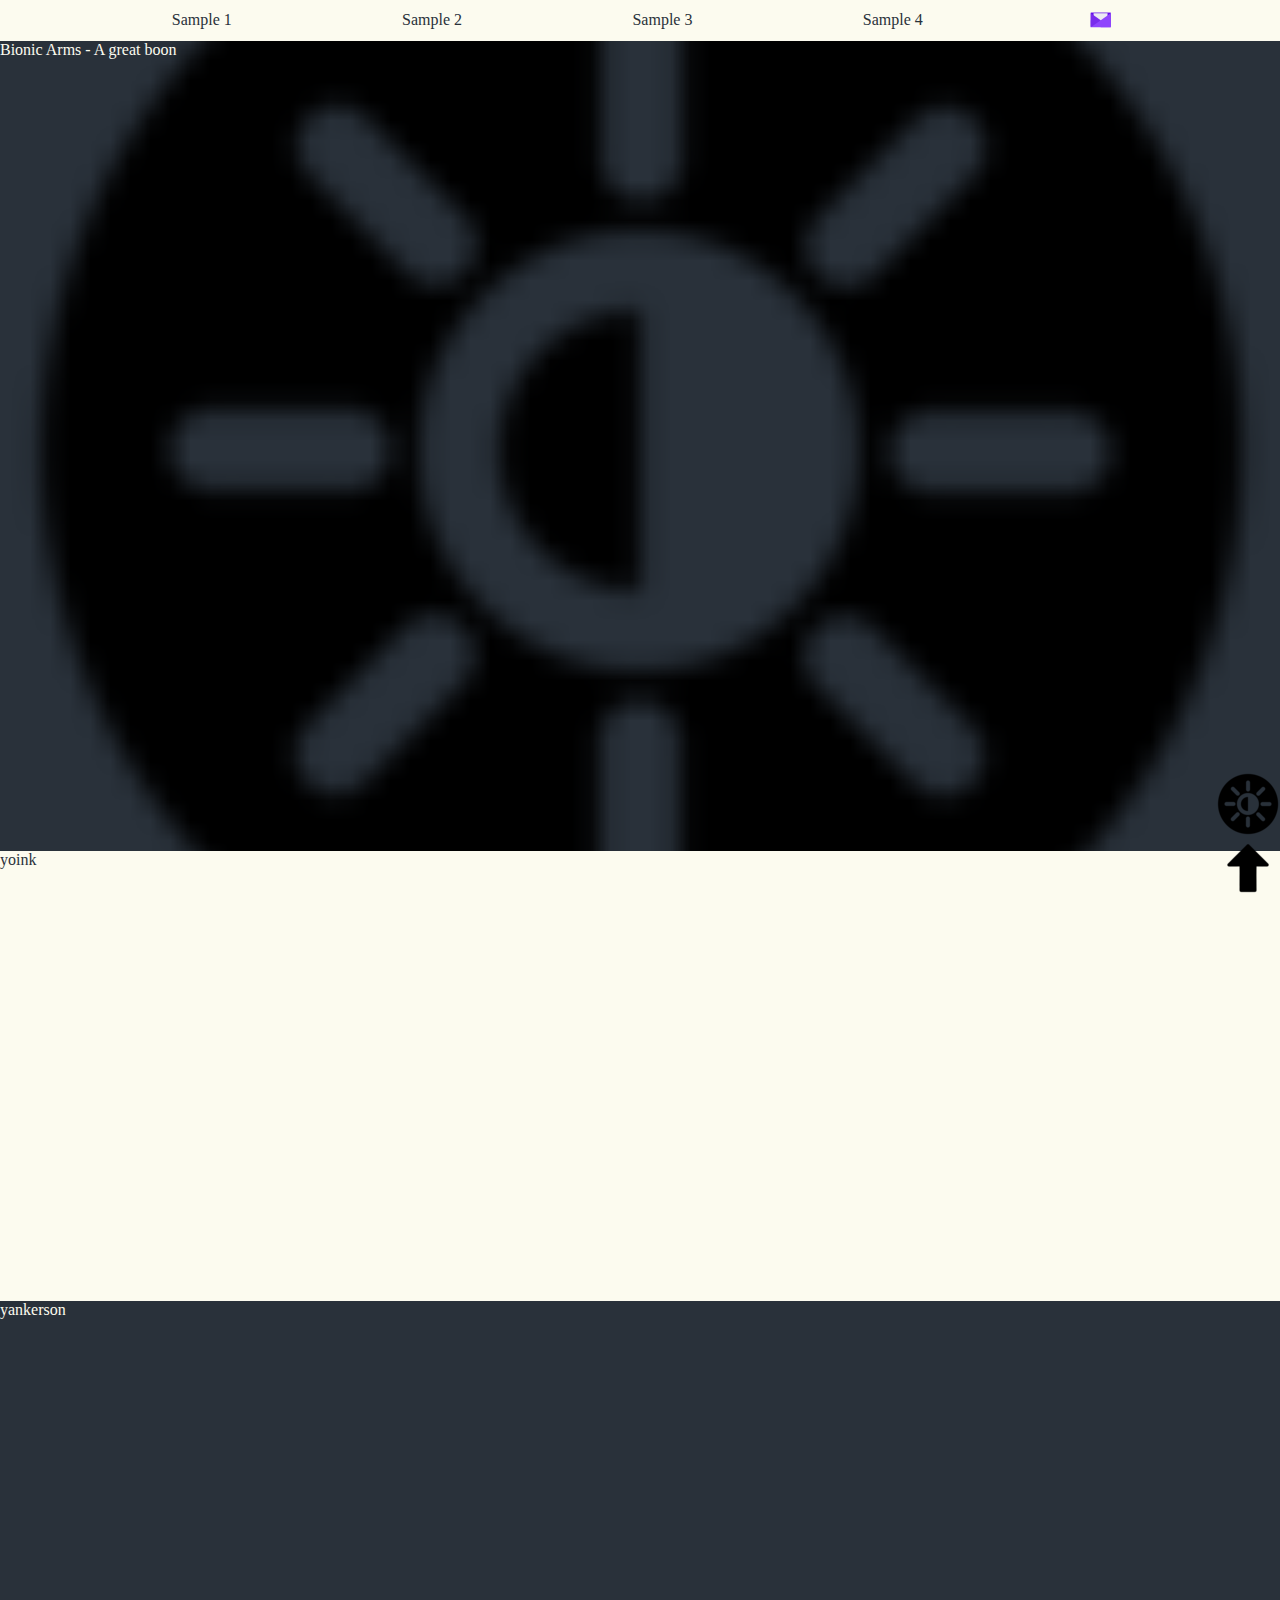
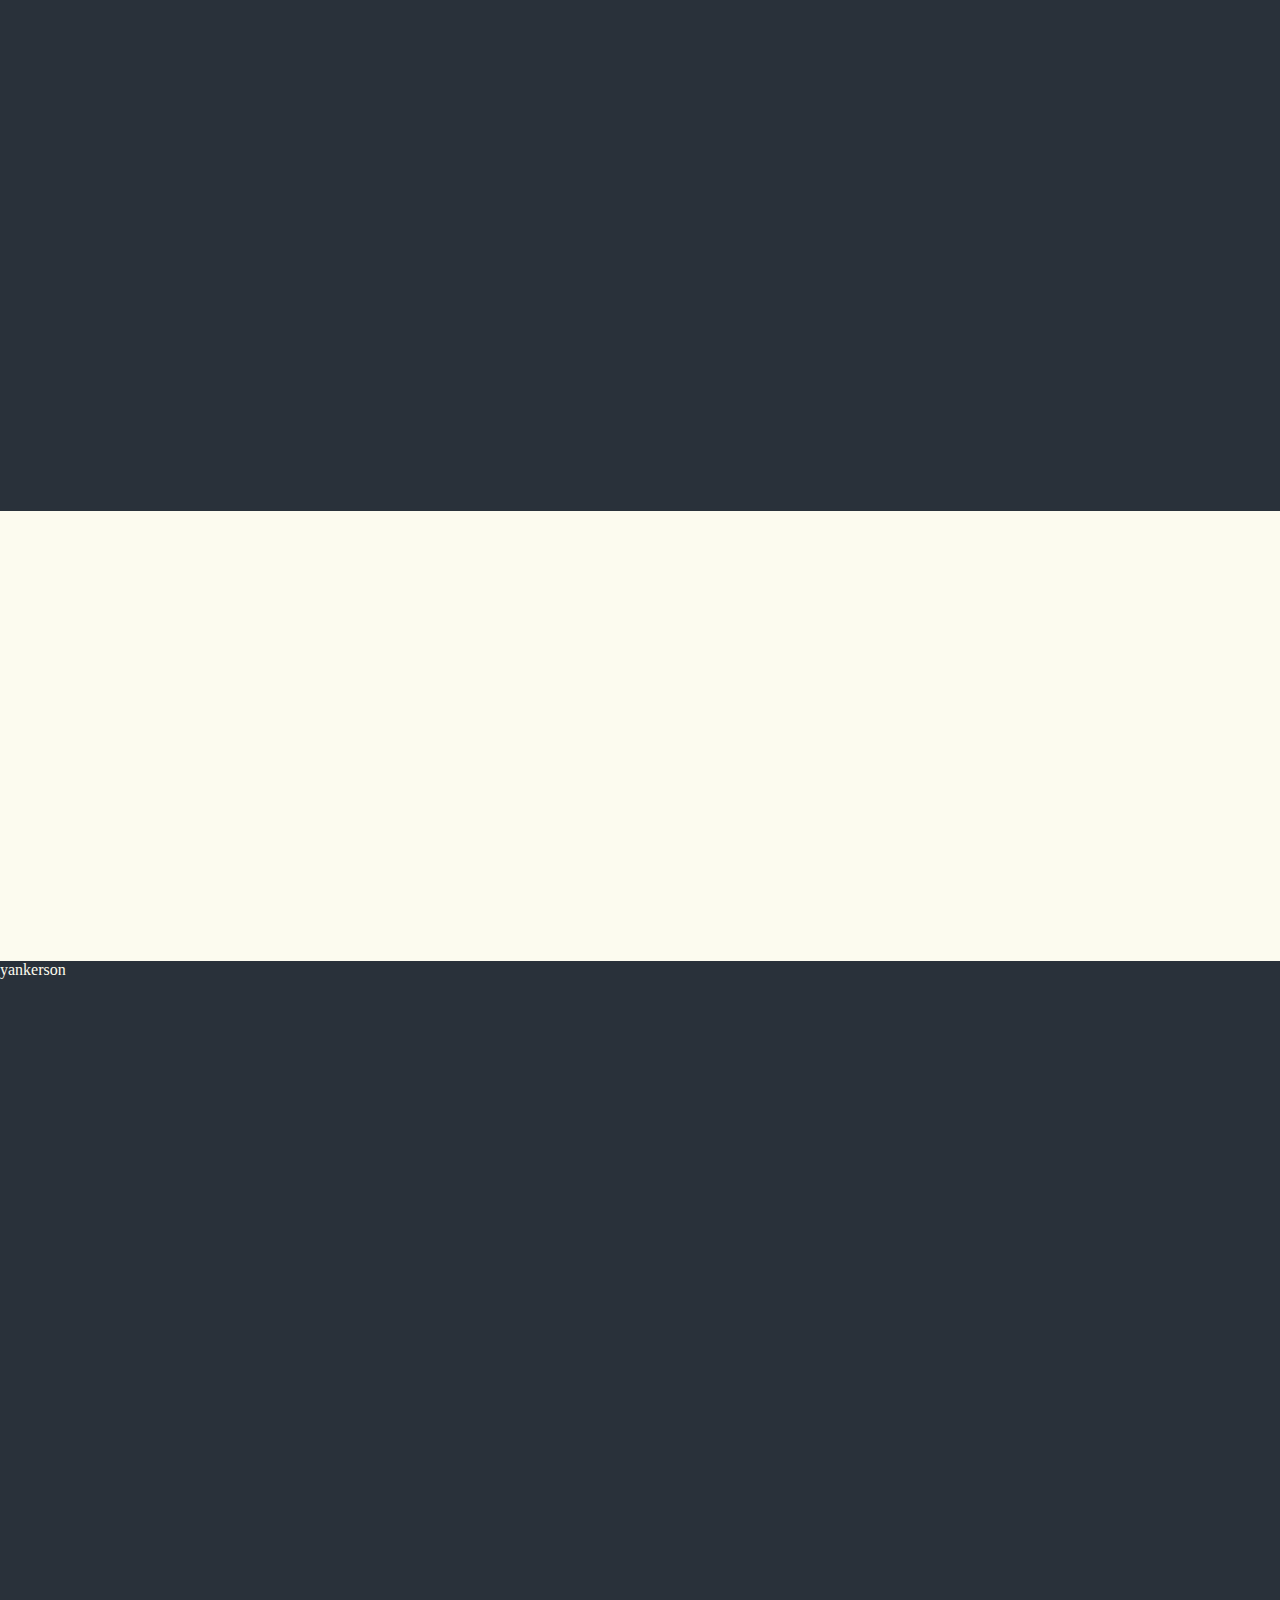
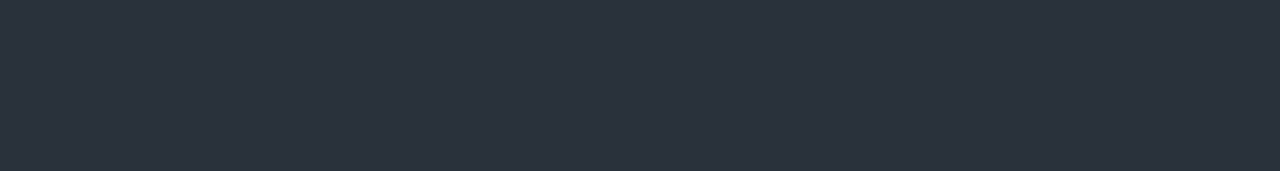
<file: index.html>
<html lang="en">
<head>
    <meta charset="UTF-8">
    <meta name="viewport" content="width=device-width, initial-scale=1.0">
    <title>Bionic Arms</title>
    <link rel="stylesheet" href="index_style_dark.css">
</head>
<body>
    <header>
        <ul>
            <li>Sample 1</li>
            <li>Sample 2</li>
            <li>Sample 3</li>
            <li>Sample 4</li>
            <li>
            <div id = "contactIcon">
                <div id = "mailTri"></div>
                <div id = "mailSq"></div>
                <div id = "mailPage"></div>
            </div>
            </li>
        </ul>
    </header>
        <!-- <div id = "contactForm">
            <div></div>
            <form>
    
            </form>
        </div> -->
    <main>
        <div style = "--background: url('assets/theme.png'); --foreground: var(--light-color);" id = "initial-heading" class = "parallax">
            <p>Bionic Arms - A great boon</p>
        </div>
        <div style = "--background: var(--light-color); --foreground: var(--dark-color);" class = "panel">
            <p>yoink</p>
        </div> 
        <div style = "--background: var(--dark-color); --foreground: var(--light-color);" class = "parallax">
            <p>yankerson</p>
        </div> 
        <div style = "--background: var(--light-color); --foreground: var(--dark-color);" class = "panel">
            <p></p>
        </div>
        <div style = "--background: var(--dark-color); --foreground: var(--light-color);" class = "parallax">
            <p>yankerson</p>
        </div>    
    </main>

    <div id = "icons">
        <img src="assets/theme.png" alt="Change Theme!" id = "themeChange">
        <a href = "#initial-heading"><img src="assets/backtotop.png" alt="Top!"></a>
    </div>
    <script src="index.js"></script>
</body>
</html>
</file>
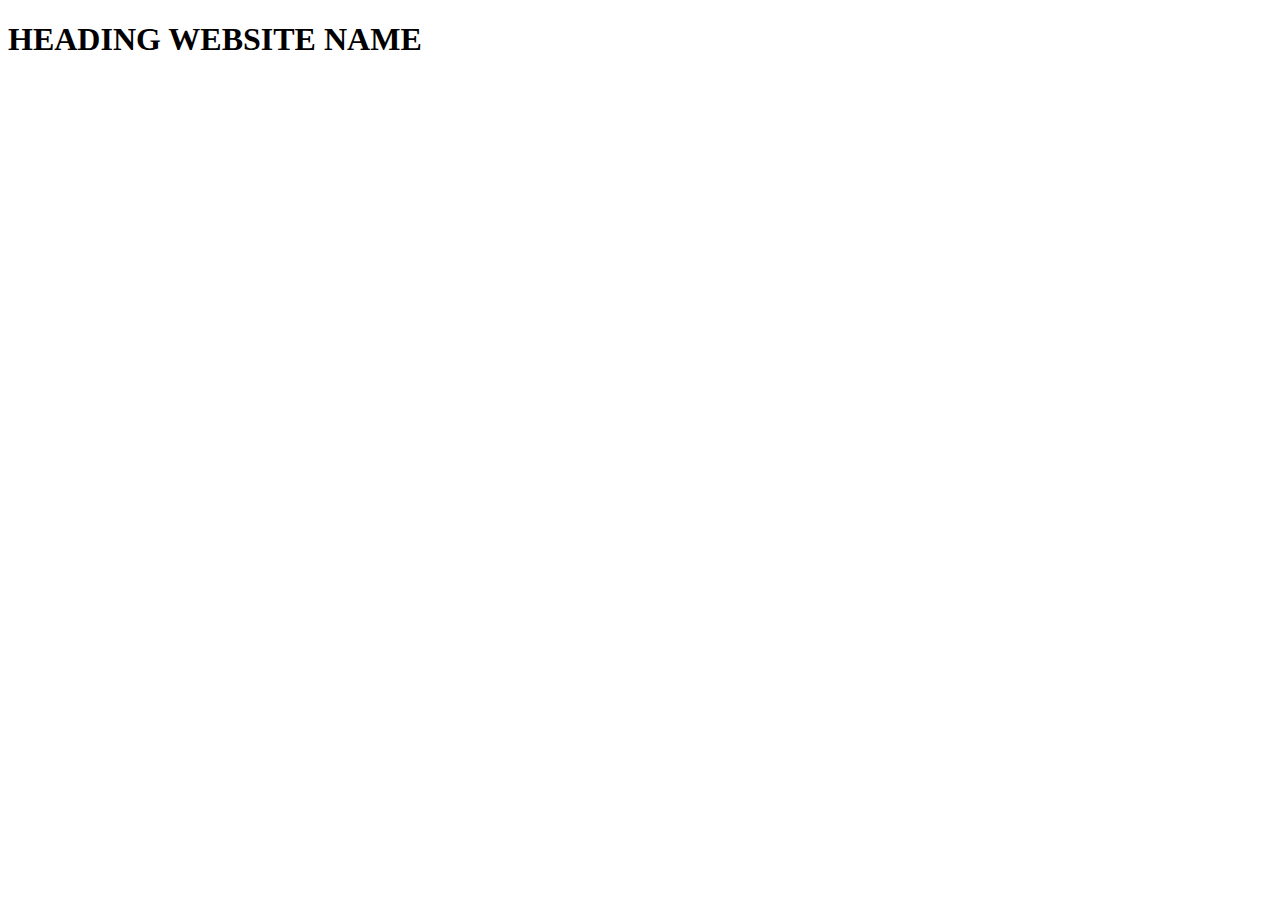
<file: geekhertzwebsite/index.html>
<!DOCTYPE html>
<html lang="en">
<head>
    <meta charset="UTF-8">
    <meta http-equiv="X-UA-Compatible" content="IE=edge">
    <meta name="viewport" content="width=device-width, initial-scale=1.0">
    <title>Website</title>
</head>
<body>
    <h1>HEADING WEBSITE NAME</h1>
</body>
</html>
</file>
<file: index_style_dark.css>
:root{
    --dark-color: #29313a;   
    --light-color: #fcfbef;
}

*{
    margin: 0rem;
    box-sizing: border-box;
}

html, body{
    background: var(--dark-color);
    scroll-behavior: smooth;
}

.parallax{
    background: var(--background);
    background-size: cover;
    background-position: center center;
    background-attachment: fixed;
    height: 90%;
    color: var(--foreground);
}

.panel{
    height: 50%;
    background: var(--background);
    color: var(--foreground);    
}
header{
    z-index: 100;
    position: sticky;
    top: 0;
}

header ul{
    display: flex;
    flex-direction: row;
    justify-content: space-evenly;
    background: var(--light-color);
    padding: 0.5%;
    width: 100%;
}

header ul li{
    transition: all 0.1s ease-in;
    background-color: var(--light-color);
    color: var(--dark-color);
    border-radius: 5px;
    padding: 5px;
    list-style: none;
}
header ul li:hover{
    background-color: var(--dark-color);
    color: var(--light-color);
    cursor: pointer;
}

#icons{
    z-index: 100;
    position: fixed;
    bottom: 0;
    right: 0;
    margin-left: auto;
    margin-right: 0;
    display: flex;
    justify-content: end;
    flex-direction: column;
}

#themeChange:hover{
    cursor: pointer;
}

#mailTri{
    position: relative;
    z-index: 10;
    width: 0.0px;
    height: 0.0px;
    border-top: 7px solid #ffffff00;
    border-right: 10px solid #8f44fd;
    border-bottom: 7px solid #8f44fd;
    border-left: 10px solid #792bec;
    transition: all 0.1s;
}

#mailSq{
    position: relative;
    width: 0.0px;
    height: 0.0px;
    border-top: 7px solid #6309eb;
    border-right: 10px solid #6309eb;
    border-bottom: 7px solid #6309eb;
    border-left: 10px solid #6309eb;
    transform: translateY(-105%);
}

#mailPage{
    position: relative;
    width: 0px;
    height: 0px;
    border-top: 7px solid #ece9f3;
    border-right: 7px solid #ece9f3;
    border-bottom: 7px solid #ece9f3;
    border-left: 7px solid #ece9f3;
    transform: translateY(-200%) translateX(20%);
    transition: transform 0.1s;
}

#mailTri:hover ~ #mailPage{
    transform: translateY(-215%) translateX(20%);
}

#contactIcon{
    width: 15px;
    height: 15px;
    transform: translateX(-15%) translateY(15%);
}

#contactForm form{
    width: 50%;
    height: 50%;
    position: fixed;
    z-index: 100;
    background: blue;
    top: 25%;
    right: 25%;
}
</file>
